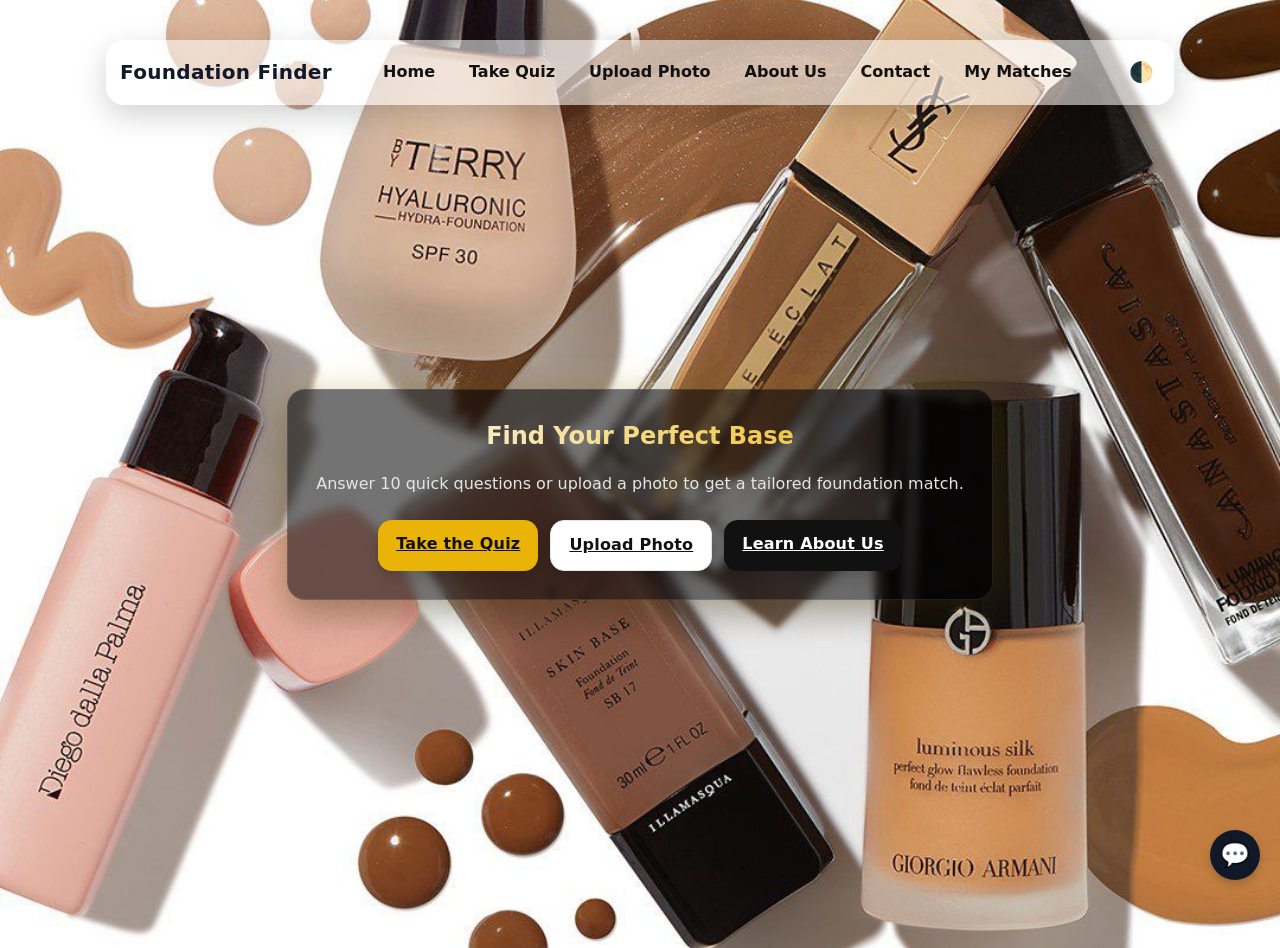
<file: frontend/index.html>
<!doctype html>
<html lang="en">
<head>
  <meta charset="utf-8" />
  <meta name="viewport" content="width=device-width,initial-scale=1" />
  <title>Foundation Finder • Home</title>
  <link rel="stylesheet" href="style.css" />
</head>
<body>
  <div class="wrapper">
    <nav class="nav">
      <div class="brand">Foundation Finder</div>
      <div class="nav-menu">
        <a href="index.html">Home</a>
        <a href="quiz.html">Take Quiz</a>
        <a href="upload.html">Upload Photo</a>
        <a href="about.html">About Us</a>
        <a href="contact.html">Contact</a>
        <a href="matches.html">My Matches</a>
      </div>
      <button id="theme-toggle" style="background:none; border:none; font-size:20px; cursor:pointer;" title="Toggle Theme">🌓</button>
    </nav>

    <section class="center">
      <div class="card fade-up hero-glow" style="text-align:center; max-width:760px">
        <h1 class="gradient-text">Find Your Perfect Base</h1>
        <p class="tagline">Answer 10 quick questions or upload a photo to get a tailored foundation match.</p>
        <div style="display:flex; gap:12px; justify-content:center; flex-wrap:wrap">
          <a class="btn accent" href="quiz.html">Take the Quiz</a>
          <a class="btn secondary" href="upload.html">Upload Photo</a>
          <a class="btn" href="about.html">Learn About Us</a>
        </div>
      </div>
    </section>

    <p class="footer">© 2025 Foundation Finder</p>
  </div>

  <div id="chat-widget" style="display: none; position: fixed; bottom: 80px; right: 20px; width: 300px; background: white; border-radius: 15px; box-shadow: 0 5px 20px rgba(0,0,0,0.2); overflow: hidden; z-index: 1000; border: 1px solid #e5e7eb;">
    <div style="background: var(--brand); color: white; padding: 15px; font-weight: bold; display: flex; justify-content: space-between;">
      <span>💄 Beauty Advisor</span>
      <button onclick="toggleChat()" style="background:none; border:none; color:white; cursor:pointer;">✕</button>
    </div>
    <div id="chat-messages" style="height: 250px; padding: 15px; overflow-y: auto; background: #f9fafb; display: flex; flex-direction: column; gap: 10px;">
      <div style="background: #e5e7eb; padding: 8px 12px; border-radius: 15px; align-self: flex-start; max-width: 80%;">
        Hello! Ask me anything about your foundation or makeup tips! ✨
      </div>
    </div>
    <div style="padding: 10px; border-top: 1px solid #eee; display: flex;">
      <input type="text" id="user-input" placeholder="Type your question..." style="flex: 1; padding: 8px; border: 1px solid #ddd; border-radius: 20px; outline: none;">
      <button onclick="sendMessage()" style="background: var(--accent); border: none; padding: 8px 15px; margin-left: 8px; border-radius: 20px; cursor: pointer;">➤</button>
    </div>
  </div>

  <div id="robot-icon" style="position: fixed; bottom: 75px; right: 20px; width: 60px; height: 60px; z-index: 1001; display: none; pointer-events: none;">
  <img src="robot-icon.jpg" alt="AI Robot" style="width: 100%; height: 100%; object-fit: contain;">
  </div>
  <button onclick="toggleChat()" style="position: fixed; bottom: 20px; right: 20px; background: var(--brand); color: white; width: 50px; height: 50px; border-radius: 50%; border: none; font-size: 24px; cursor: pointer; box-shadow: 0 4px 10px rgba(0,0,0,0.2); z-index: 1000;">
    💬
  </button>

  <script src="theme.js"></script>
  <script>
    // Chat & Robot Script
    const chatWidget = document.getElementById('chat-widget');
    const chatMessages = document.getElementById('chat-messages');
    const userInput = document.getElementById('user-input');
    const robotIcon = document.getElementById('robot-icon');

    function toggleChat() {
      const isChatHidden = chatWidget.style.display === 'none';
      chatWidget.style.display = isChatHidden ? 'block' : 'none';
      robotIcon.style.display = isChatHidden ? 'block' : 'none';
      
      if (isChatHidden) {
        robotIcon.classList.add('robot-float');
      } else {
        robotIcon.classList.remove('robot-float');
      }
    }

    function sendMessage() {
      const msg = userInput.value.trim();
      if (!msg) return;

      appendMessage(msg, 'user');
      userInput.value = '';

      const loadingId = 'loading-' + Date.now();
      appendMessage('Thinking... 🤔', 'bot', loadingId);

      setTimeout(() => {
        document.getElementById(loadingId).remove();
        let reply = "That's a great question! As an AI, I recommend checking our 'Take Quiz' page for personalized advice.";
        if (msg.toLowerCase().includes('hello')) reply = "Hi there! How can I help you with your makeup today?";
        if (msg.toLowerCase().includes('foundation')) reply = "Foundation is best applied starting from the center of your face and blending outwards!";
        appendMessage(reply, 'bot');
      }, 1000);
    }

    function appendMessage(text, sender, id = null) {
      const div = document.createElement('div');
      if (id) div.id = id;
      div.style.padding = '8px 12px';
      div.style.borderRadius = '15px';
      div.style.maxWidth = '80%';
      div.style.alignSelf = sender === 'user' ? 'flex-end' : 'flex-start';
      div.style.background = sender === 'user' ? 'var(--accent)' : '#e5e7eb';
      div.style.color = sender === 'user' ? '#000' : '#000';
      div.textContent = text;
      chatMessages.appendChild(div);
      chatMessages.scrollTop = chatMessages.scrollHeight;
    }

    // Allow "Enter" to send
    userInput.addEventListener('keypress', (e) => {
      if (e.key === 'Enter') sendMessage();
    });
  </script>
</body>
</html>
</file>
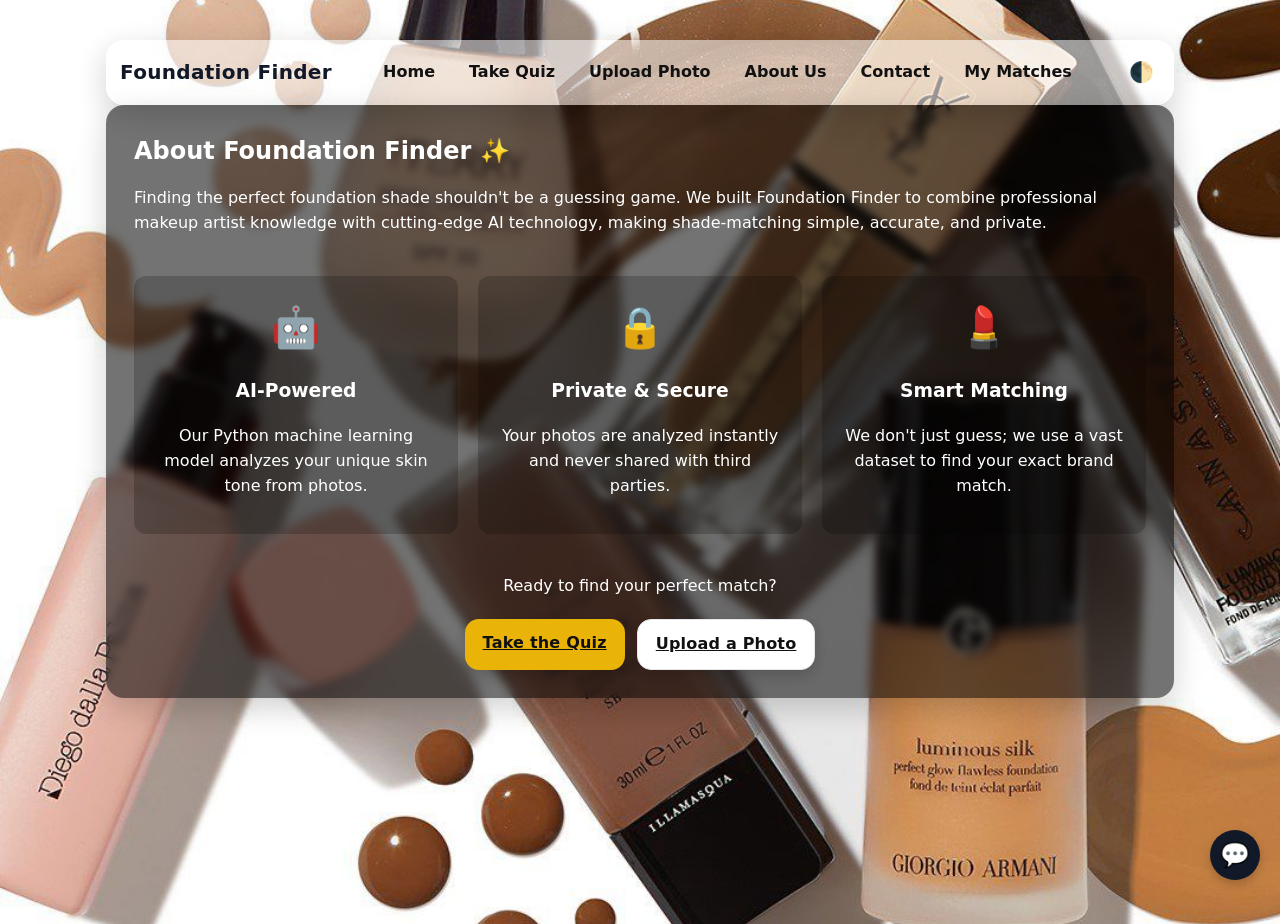
<file: frontend/about.html>
<!DOCTYPE html>
<html lang="en">
<head>
  <meta charset="UTF-8" />
  <meta name="viewport" content="width=device-width, initial-scale=1.0" />
  <title>Foundation Finder • About Us</title>
  <link rel="stylesheet" href="style.css" />
</head>
<body>
  <div class="wrapper">
    <nav class="nav">
      <div class="brand">Foundation Finder</div>
      <div class="nav-menu">
        <a href="index.html">Home</a>
        <a href="quiz.html">Take Quiz</a>
        <a href="upload.html">Upload Photo</a>
        <a href="about.html" class="active">About Us</a>
        <a href="contact.html">Contact</a>
        <a href="matches.html">My Matches</a>
      </div>
      <button id="theme-toggle" style="background:none; border:none; font-size:20px; cursor:pointer;">🌓</button>
    </nav>

    <section class="card">
      <h2>About Foundation Finder ✨</h2>
      <p>Finding the perfect foundation shade shouldn't be a guessing game. We built Foundation Finder to combine professional makeup artist knowledge with cutting-edge AI technology, making shade-matching simple, accurate, and private.</p>

      <div class="features-grid">
        <div class="feature-item">
          <span class="feature-icon">🤖</span>
          <h3>AI-Powered</h3>
          <p>Our Python machine learning model analyzes your unique skin tone from photos.</p>
        </div>
        <div class="feature-item">
          <span class="feature-icon">🔒</span>
          <h3>Private & Secure</h3>
          <p>Your photos are analyzed instantly and never shared with third parties.</p>
        </div>
        <div class="feature-item">
          <span class="feature-icon">💄</span>
          <h3>Smart Matching</h3>
          <p>We don't just guess; we use a vast dataset to find your exact brand match.</p>
        </div>
      </div>

      <div style="margin-top: 40px; text-align: center;">
        <p>Ready to find your perfect match?</p>
        <div style="display:flex; gap:12px; justify-content:center; margin-top:20px;">
           <a href="quiz.html" class="btn accent">Take the Quiz</a>
           <a href="upload.html" class="btn secondary">Upload a Photo</a>
        </div>
      </div>
    </section>
  </div>

  <div id="chat-widget" style="display: none; position: fixed; bottom: 80px; right: 20px; width: 300px; background: white; border-radius: 15px; box-shadow: 0 5px 20px rgba(0,0,0,0.2); overflow: hidden; z-index: 1000; border: 1px solid #e5e7eb;">
    <div style="background: var(--brand); color: white; padding: 15px; font-weight: bold; display: flex; justify-content: space-between;">
      <span>💄 Beauty Advisor</span>
      <button onclick="toggleChat()" style="background:none; border:none; color:white; cursor:pointer;">✕</button>
    </div>
    <div id="chat-messages" style="height: 250px; padding: 15px; overflow-y: auto; background: #f9fafb; display: flex; flex-direction: column; gap: 10px;">
      <div style="background: #e5e7eb; padding: 8px 12px; border-radius: 15px; align-self: flex-start; max-width: 80%;">
        Hello! Ask me anything about your foundation or makeup tips! ✨
      </div>
    </div>
    <div style="padding: 10px; border-top: 1px solid #eee; display: flex;">
      <input type="text" id="user-input" placeholder="Type your question..." style="flex: 1; padding: 8px; border: 1px solid #ddd; border-radius: 20px; outline: none;">
      <button onclick="sendMessage()" style="background: var(--accent); border: none; padding: 8px 15px; margin-left: 8px; border-radius: 20px; cursor: pointer;">➤</button>
    </div>
  </div>

  <button onclick="toggleChat()" style="position: fixed; bottom: 20px; right: 20px; background: var(--brand); color: white; width: 50px; height: 50px; border-radius: 50%; border: none; font-size: 24px; cursor: pointer; box-shadow: 0 4px 10px rgba(0,0,0,0.2); z-index: 1000;">
    💬
  </button>

  <script src="theme.js"></script>
  <script>
    // Chat Widget Script
    const chatWidget = document.getElementById('chat-widget');
    const chatMessages = document.getElementById('chat-messages');
    const userInput = document.getElementById('user-input');

    function toggleChat() {
      chatWidget.style.display = chatWidget.style.display === 'none' ? 'block' : 'none';
    }

    function sendMessage() {
      const msg = userInput.value.trim();
      if (!msg) return;
      appendMessage(msg, 'user');
      userInput.value = '';
      const loadingId = 'loading-' + Date.now();
      appendMessage('Thinking... 🤔', 'bot', loadingId);
      setTimeout(() => {
        document.getElementById(loadingId).remove();
        let reply = "That's a great question! As an AI, I recommend checking our 'Take Quiz' page for personalized advice.";
        if (msg.toLowerCase().includes('hello')) reply = "Hi there! How can I help you with your makeup today?";
        if (msg.toLowerCase().includes('foundation')) reply = "Foundation is best applied starting from the center of your face and blending outwards!";
        appendMessage(reply, 'bot');
      }, 1000);
    }

    function appendMessage(text, sender, id = null) {
      const div = document.createElement('div');
      if (id) div.id = id;
      div.style.padding = '8px 12px';
      div.style.borderRadius = '15px';
      div.style.maxWidth = '80%';
      div.style.alignSelf = sender === 'user' ? 'flex-end' : 'flex-start';
      div.style.background = sender === 'user' ? 'var(--accent)' : '#e5e7eb';
      div.style.color = sender === 'user' ? '#000' : '#000';
      div.textContent = text;
      chatMessages.appendChild(div);
      chatMessages.scrollTop = chatMessages.scrollHeight;
    }

    userInput.addEventListener('keypress', (e) => {
      if (e.key === 'Enter') sendMessage();
    });
  </script>
</body>
</html>
</file>
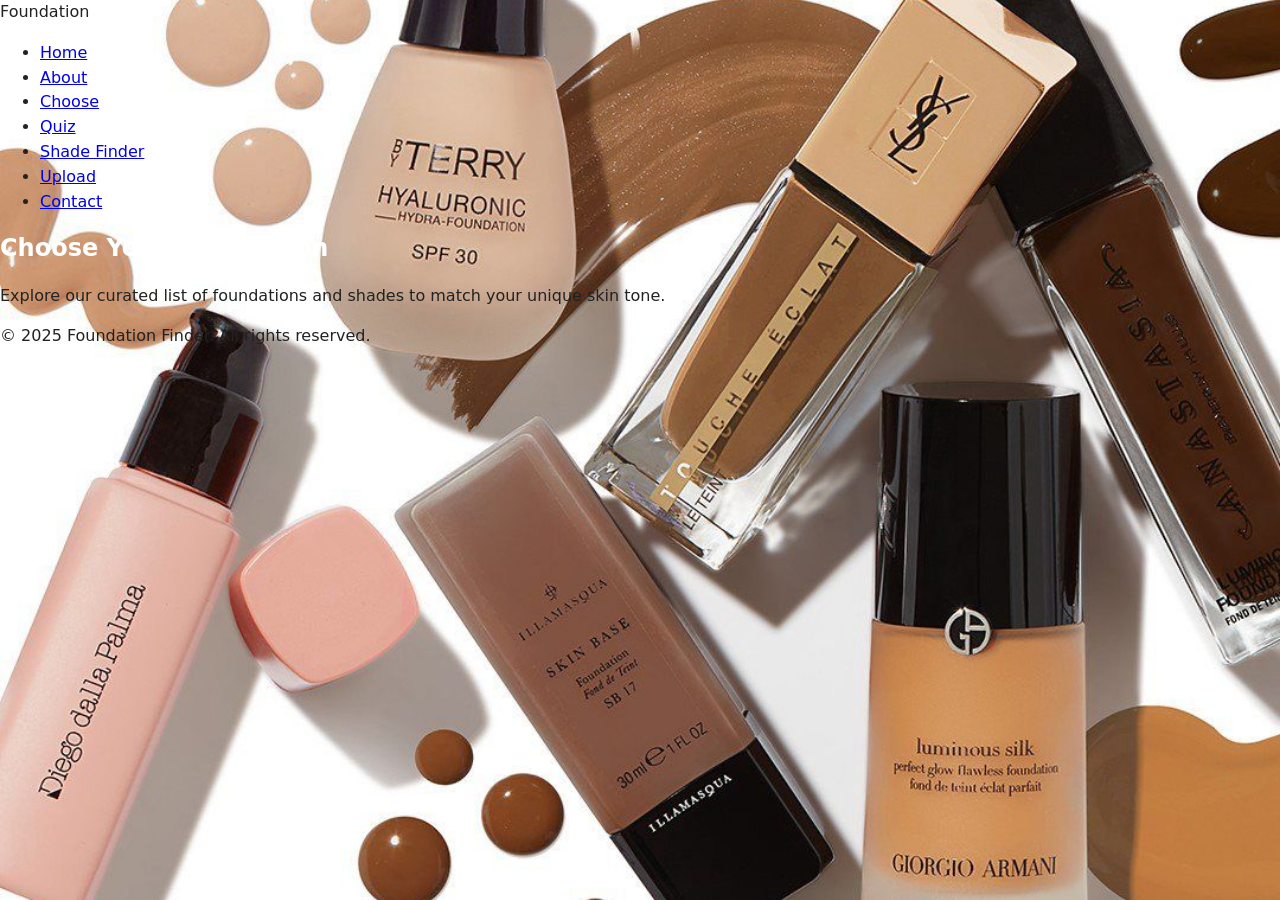
<file: frontend/choose.html>
<!DOCTYPE html>
<html lang="en">
<head>
  <meta charset="UTF-8">
  <meta name="viewport" content="width=device-width, initial-scale=1.0">
  <title>Choose - Foundation Website</title>
  <link rel="stylesheet" href="style.css">
</head>
<body>
  <nav>
    <div class="logo">Foundation</div>
    <ul>
      <li><a href="index.html">Home</a></li>
      <li><a href="about.html">About</a></li>
      <li><a href="choose.html" class="active">Choose</a></li>
      <li><a href="quiz.html">Quiz</a></li>
      <li><a href="shadefinder.html">Shade Finder</a></li>
      <li><a href="upload.html">Upload</a></li>
      <li><a href="contact.html">Contact</a></li>
    </ul>
  </nav>

  <section>
    <h2>Choose Your Foundation</h2>
    <p>
      Explore our curated list of foundations and shades to match your unique skin tone.
    </p>
  </section>

  <footer>
    <p>&copy; 2025 Foundation Finder. All rights reserved.</p>
  </footer>
</body>
</html>
</file>
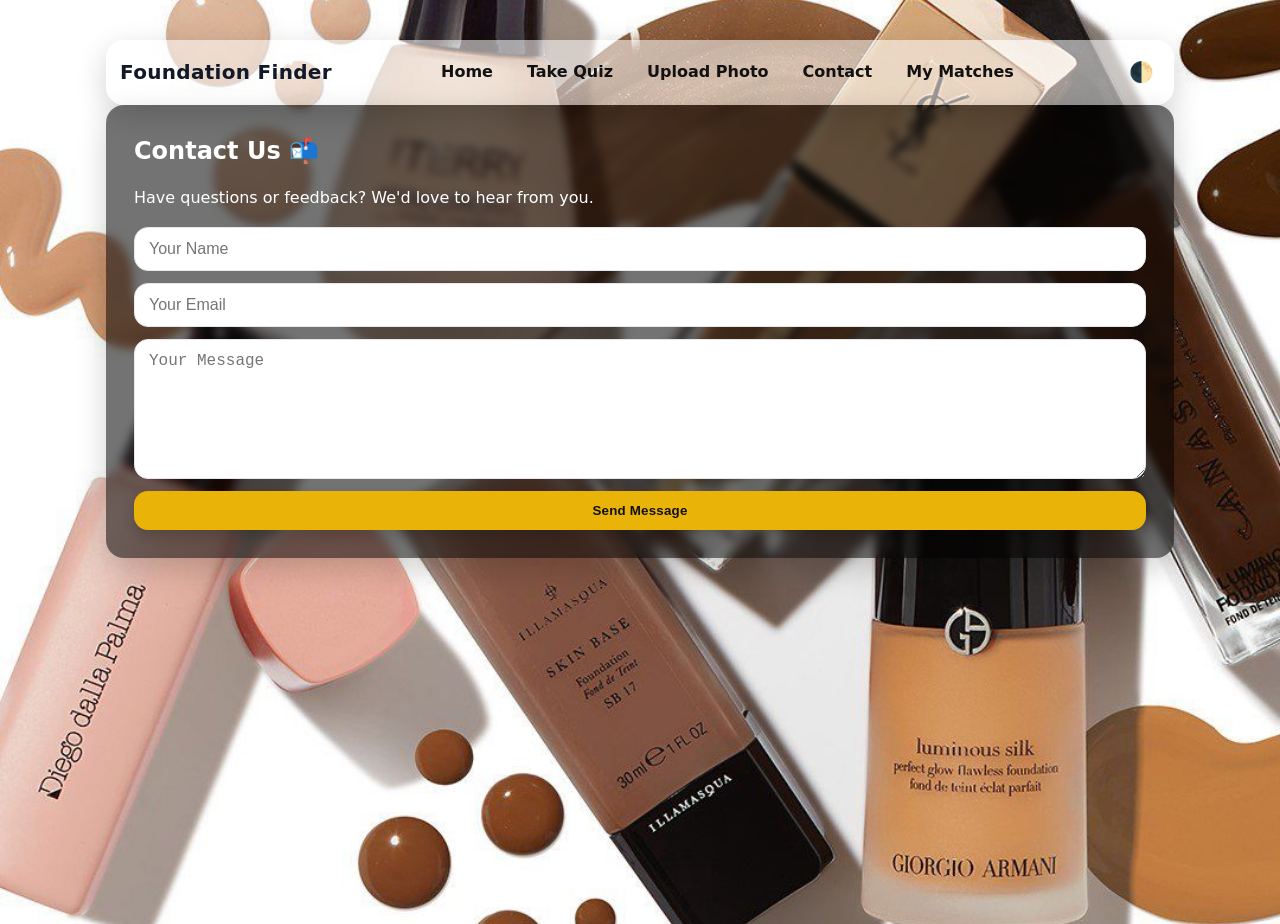
<file: frontend/contact.html>
<!DOCTYPE html>
<html lang="en">
<head>
  <meta charset="UTF-8" />
  <meta name="viewport" content="width=device-width, initial-scale=1.0" />
  <title>Foundation Finder • Contact</title>
  <link rel="stylesheet" href="style.css" />
</head>
<body>
  <div class="wrapper">
    <nav class="nav">
      <div class="brand">Foundation Finder</div>
      <div class="nav-menu">
        <a href="index.html">Home</a>
        <a href="quiz.html">Take Quiz</a>
        <a href="upload.html">Upload Photo</a>
        <a href="contact.html" class="active">Contact</a>
        <a href="matches.html">My Matches</a>
      </div>
      <button id="theme-toggle" style="background:none; border:none; font-size:20px; cursor:pointer;">🌓</button>
    </nav>

    <section class="card">
      <h2>Contact Us 📬</h2>
      <p>Have questions or feedback? We'd love to hear from you.</p>

      <form id="contactForm" class="form">
        <div class="row">
          <input type="text" id="name" class="input" placeholder="Your Name" required />
          <input type="email" id="email" class="input" placeholder="Your Email" required />
        </div>
        <textarea id="message" class="textarea" placeholder="Your Message" required></textarea>
        <button type="submit" class="btn accent">Send Message</button>
      </form>

      <div id="contact-result" class="result" style="display:none; margin-top: 20px;"></div>
    </section>
  </div>

  <script src="theme.js"></script>
  <script>
    const contactForm = document.getElementById('contactForm');
    const resultBox = document.getElementById('contact-result');

    contactForm.addEventListener('submit', async (e) => {
      e.preventDefault();

      const name = document.getElementById('name').value;
      const email = document.getElementById('email').value;
      const message = document.getElementById('message').value;

      resultBox.style.display = 'block';
      resultBox.innerHTML = '<em>Sending your message...</em>';
      resultBox.style.color = 'var(--ink)';

      try {
        const res = await fetch('http://localhost:5000/contact', {
          method: 'POST',
          headers: { 'Content-Type': 'application/json' },
          body: JSON.stringify({ name, email, message })
        });

        const data = await res.json();

        if (res.ok) {
          resultBox.innerHTML = '✅ Message sent successfully! We will get back to you soon.';
          resultBox.style.color = 'green';
          contactForm.reset(); // Clear the form
        } else {
          throw new Error(data.error || 'Failed to send');
        }
      } catch (err) {
        console.error(err);
        resultBox.innerHTML = '❌ Error sending message. Please ensure backend is running.';
        resultBox.style.color = 'red';
      }
    });
  </script>
</body>
</html>
</file>
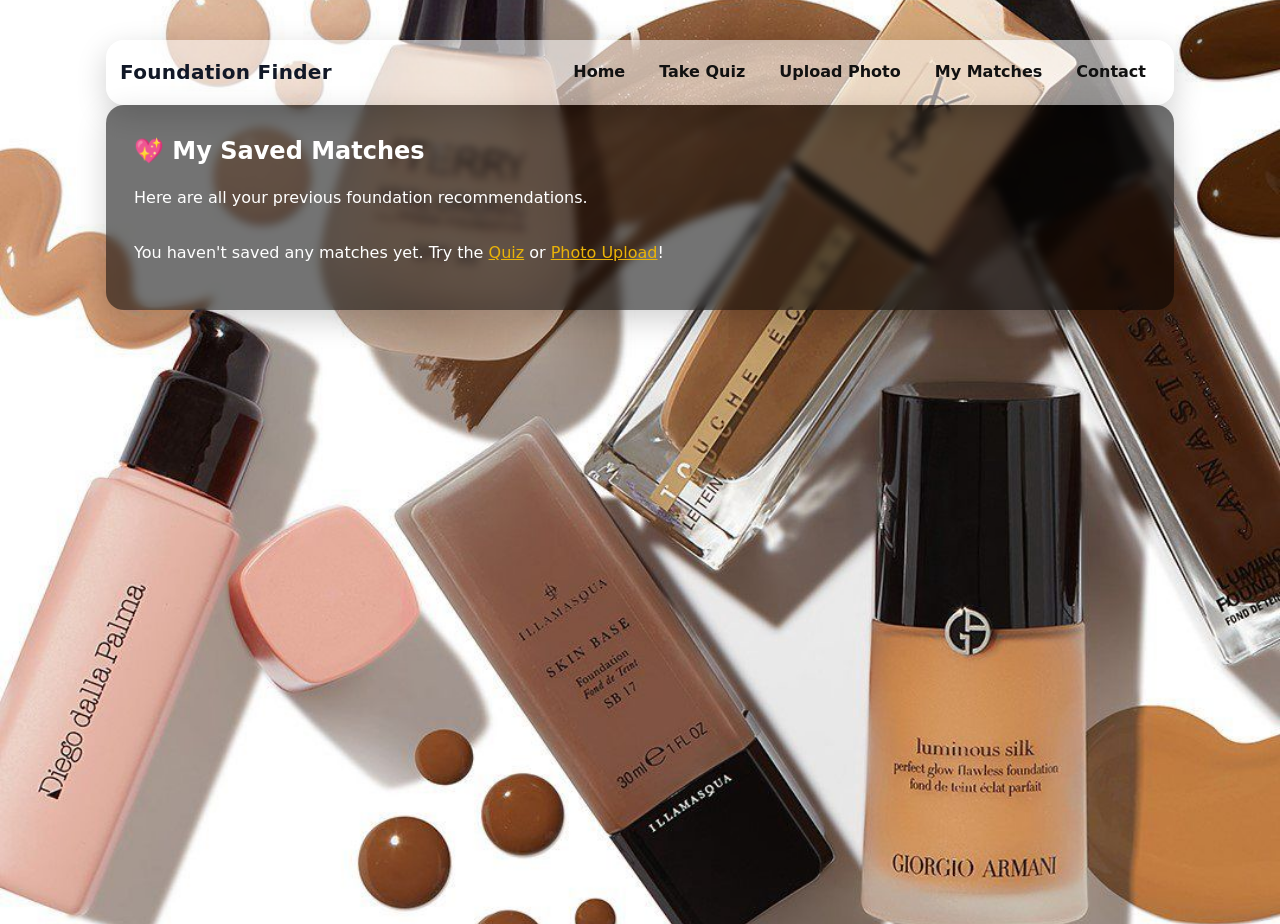
<file: frontend/matches.html>
<!DOCTYPE html>
<html lang="en">
<head>
  <meta charset="UTF-8" />
  <meta name="viewport" content="width=device-width, initial-scale=1.0" />
  <title>Foundation Finder • My Matches</title>
  <link rel="stylesheet" href="style.css" />
</head>
<body>
  <div class="wrapper">
    <nav class="nav">
      <div class="brand">Foundation Finder</div>
      <div class="nav-menu">
        <a href="index.html">Home</a>
        <a href="quiz.html">Take Quiz</a>
        <a href="upload.html">Upload Photo</a>
        <a href="matches.html" class="active">My Matches</a> <a href="contact.html">Contact</a>
      </div>
    </nav>

    <section class="card">
      <h2>💖 My Saved Matches</h2>
      <p>Here are all your previous foundation recommendations.</p>
      
      <div id="matches-container" style="margin-top: 30px;">
        <em>Loading your history...</em>
      </div>

      <button id="clearHistory" class="btn secondary" style="margin-top: 20px; display: none;">Clear History</button>
    </section>
  </div>

  <script>
    const container = document.getElementById('matches-container');
    const clearBtn = document.getElementById('clearHistory');

    function loadMatches() {
      // 1. Read from localStorage
      const savedMatches = JSON.parse(localStorage.getItem('foundationMatches')) || [];

      // 2. Handle empty state
      if (savedMatches.length === 0) {
        container.innerHTML = "<p>You haven't saved any matches yet. Try the <a href='quiz.html' style='color: var(--accent)'>Quiz</a> or <a href='upload.html' style='color: var(--accent)'>Photo Upload</a>!</p>";
        clearBtn.style.display = "none";
        return;
      }

      // 3. Render matches (newest first)
      clearBtn.style.display = "inline-block";
      container.innerHTML = savedMatches.slice().reverse().map((match, index) => {
        let content = "";

        // CHECK: Is this from the QUIZ? (It has 'skinTone' property)
        if (match.skinTone) {
           content = `
             <div class="match-item quiz-match">
               <span class="badge">🧩 Quiz Result</span>
               <h4>${match.coverage} Coverage / ${match.finish} Finish</h4>
               <ul>
                  <li><strong>Undertone:</strong> ${match.undertone}</li>
                  <li><strong>Top Pick:</strong> <a href="${match.links[0]}" target="_blank">View Product</a></li>
               </ul>
             </div>
           `;
        } 
        // CHECK: Is this from UPLOAD? (It has 'predicted_shade' property)
        else if (match.predicted_shade) {
           const info = match.shade_info || {};
           const hex = info.hex || info.hex_values || "#ccc";
           content = `
             <div class="match-item upload-match">
               <span class="badge">📸 Photo Result</span>
               <h4>${info.Brand || 'Unknown'} - ${match.predicted_shade}</h4>
               <div style="display: flex; align-items: center; gap: 10px; margin: 10px 0;">
                  Match Color: 
                  <div style="width: 40px; height: 20px; background-color: ${hex}; border-radius: 4px; border: 1px solid #555;"></div>
               </div>
               <a href="${info.url || '#'}" target="_blank" style="color: var(--accent)">View Product →</a>
             </div>
           `;
        }

        return content;
      }).join('<hr style="margin: 20px 0; opacity: 0.3;">');
    }

    // Initial Load
    loadMatches();

    // Clear History Handler
    clearBtn.addEventListener('click', () => {
      if (confirm("Are you sure you want to delete all saved matches?")) {
        localStorage.removeItem('foundationMatches');
        loadMatches();
      }
    });
  </script>
</body>
</html>
</file>
<file: frontend/style.css>
/* ---------- Base ---------- */
:root{
  --brand:#111827;           /* deep gray for headings */
  --accent:#eab308;          /* warm golden accent */
  --ink:#222;                /* body text */
  --muted:#6b7280;
  --card: rgba(255, 255, 255, 0.642);
  --glass: rgba(255, 255, 255, 0.553);
  --radius: 18px;
  --shadow: 0 10px 30px rgba(0,0,0,.18);
}

*{box-sizing:border-box}
html,body{height:100%}
body{
  margin:0;
  font-family: ui-sans-serif, system-ui, -apple-system, Segoe UI, Roboto, Inter, "Helvetica Neue", Arial, "Noto Sans", "Apple Color Emoji","Segoe UI Emoji";
  color: var(--ink);
  line-height:1.55;
  background: #000 url('background.png') center/cover fixed no-repeat;
  position: relative;
}

/* 🔥 Removed dark overlay to keep background bright */
body::before{
  content:none;
}

/* ---------- Layout ---------- */
.wrapper{
  max-width: 1100px;
  margin: 24px auto;
  padding: 16px;
}
.card{
  background: rgba(0,0,0,0.55);   /* dark overlay only for content */
  color: #fff;
  box-shadow: var(--shadow);
  border-radius: var(--radius);
  padding: 28px;
  backdrop-filter: blur(4px);
}

/* ---------- Navbar ---------- */
.nav{
  display:flex; align-items:center; justify-content:space-between;
  gap:16px;
  background: var(--glass);
  border-radius: var(--radius);
  padding: 10px 14px;
  box-shadow: var(--shadow);
}
.brand{
  font-weight:800; letter-spacing:.3px;
  color: var(--brand);
  font-size: 20px;
}
.nav a{
  text-decoration:none; color:#111; font-weight:600;
  padding:10px 14px; border-radius:12px;
  transition:.18s ease;
}
.nav a:hover{ background: rgba(0,0,0,.06); }
.nav-menu{ display:flex; gap:6px; flex-wrap:wrap; }

/* ---------- Hero & Buttons ---------- */
.center{
  display:grid; place-items:center;
  min-height: calc(100vh - 120px);
}
.hero{
  background: rgba(0,0,0,0.55);  /* dark behind hero text */
  color: #fff;
  padding: 30px;
  border-radius: var(--radius);
}
h1,h2{ color: #fff; margin:0 0 10px }
.tagline{ color: #e5e5e5; margin-bottom:24px }

.btn{
  appearance:none; border:0; cursor:pointer;
  background: #111; color:#fff;
  padding: 12px 18px; border-radius: 14px;
  font-weight:700; letter-spacing:.2px;
  transition: transform .12s ease, box-shadow .12s ease, background .2s ease;
  box-shadow: 0 6px 16px rgba(0,0,0,.18);
}
.btn:hover{ transform: translateY(-1px); }
.btn.secondary{ background:#fff; color:#111; border:1px solid #e5e7eb }
.btn.accent{ background: var(--accent); color:#111 }

/* ---------- Quiz ---------- */
.q{
  margin: 22px 0;
}
.q-title{
  font-weight:800; margin-bottom:10px; color:#fff;
}
.options{
  display:flex; gap:10px; flex-wrap:wrap;
}
.option{
  position:relative;
}
.option input{
  position:absolute; inset:0; opacity:0; pointer-events:none;
}
.option label{
  display:inline-block; background:#fff; border:1.5px solid #e5e7eb;
  padding:10px 14px; border-radius: 14px; font-weight:700; cursor:pointer;
  transition:.18s ease;
  color:#111;
}
.option input:checked + label{
  border-color: var(--accent); box-shadow: 0 0 0 4px rgba(234,179,8,.25);
}
.helper{ color: #ddd; font-size: 13px; margin-top:4px }

.result{
  margin-top:18px; padding:18px; border-radius:16px;
  background: #fff; border:1.5px dashed #d1d5db;
  color:#111;
}

/* ---------- Forms (Upload / Contact) ---------- */
.form{
  display:grid; gap:12px;
}
.input, .textarea{
  width:100%; padding:12px 14px; border-radius:14px;
  border:1.5px solid #e5e7eb; background:#fff; font-size:16px;
}
.textarea{ min-height:140px; resize:vertical }
.form .row{ display:flex; gap:12px; flex-wrap:wrap }
.badge{ display:inline-flex; align-items:center; gap:8px; font-weight:700;
  padding:8px 12px; border-radius: 999px; background:#fff; border:1px solid #e5e7eb }

/* ---------- Footer ---------- */
.footer{
  text-align:center; color:#0d0d0d04; font-size:14px; margin: 18px 0 8px;
}

/* ---------- Loading Spinner ---------- */
.spinner {
  width: 50px;
  height: 50px;
  border: 5px solid rgba(255, 255, 255, 0.2);
  border-left-color: var(--accent);
  border-radius: 50%;
  animation: spin 1s linear infinite;
  margin: 20px auto 15px;
}

@keyframes spin {
  to { transform: rotate(360deg); }
}

.loading-text {
  text-align: center;
  color: #666;
  font-weight: 500;
  animation: pulse 1.5s ease-in-out infinite;
}

@keyframes pulse {
  0%, 100% { opacity: 0.6; }
  50% { opacity: 1; }
}

/* ---------- Light Mode Overrides ---------- */
body.light-mode {
  background: #f9fafb; /* Solid light gray background, no image */
  color: #111827;
}

body.light-mode .nav,
body.light-mode .card,
body.light-mode .hero {
  background: rgba(255, 255, 255, 0.85);
  color: #111827;
  border: 1px solid #e5e7eb;
  box-shadow: 0 4px 12px rgba(0,0,0,0.05);
}

body.light-mode h1,
body.light-mode h2,
body.light-mode .q-title {
  color: #111827;
}

body.light-mode .tagline,
body.light-mode .helper {
  color: #6b7280;
}

body.light-mode .nav a:hover {
  background: rgba(0,0,0,0.05);
}

/* ⬇️⬇️⬇️ NEW CODE ADDED HERE ⬇️⬇️⬇️ */

/* ---------- About Page Features ---------- */
.features-grid {
  display: flex;
  gap: 20px;
  margin-top: 40px;
  flex-wrap: wrap;
}
.feature-item {
  flex: 1;
  min-width: 200px;
  background: rgba(0,0,0,0.2);
  padding: 20px;
  border-radius: 12px;
  text-align: center;
}
body.light-mode .feature-item {
  background: rgba(255,255,255,0.5);
  border: 1px solid #e5e7eb;
}
.feature-icon {
  font-size: 40px;
  margin-bottom: 10px;
  display: block;
}
/* ---------- Robot Animation ---------- */
@keyframes float {
  0% { transform: translateY(0px); }
  50% { transform: translateY(-8px); }
  100% { transform: translateY(0px); }
}

.robot-float {
  animation: float 2s ease-in-out infinite;
}
/* ---------- ✨ New Beauty Upgrades ✨ ---------- */

/* 1. Gold Gradient Text Effect */
.gradient-text {
  background: linear-gradient(to right, #fff, var(--accent), #fff);
  background-size: 200% auto;
  -webkit-background-clip: text;
  -webkit-text-fill-color: transparent;
  animation: shimmer 3s linear infinite;
}

@keyframes shimmer {
  to { background-position: 200% center; }
}

/* 2. Entrance Float Animation */
.fade-up {
  animation: fadeUp 1s ease-out forwards;
  opacity: 0;
  transform: translateY(30px);
}

@keyframes fadeUp {
  to { opacity: 1; transform: translateY(0); }
}

/* 3. Premium Card Glow */
.hero-glow {
  box-shadow: 0 15px 35px rgba(0,0,0,0.3), 0 0 40px rgba(234, 179, 8, 0.2); /* Accent color glow */
  border: 1px solid rgba(255, 255, 255, 0.1);
}
/* ---------- ✨ Professional Auth Upgrades ✨ ---------- */
.input-group {
  position: relative;
  margin-bottom: 15px;
}
.input-group i {
  position: absolute;
  left: 15px;
  top: 50%;
  transform: translateY(-50%);
  color: var(--muted);
  font-size: 14px;
}
.input-group .input {
  padding-left: 40px; /* Make room for the icon */
  transition: all 0.3s ease;
  border: 1px solid #e5e7eb;
}
.input-group .input:focus {
  border-color: var(--accent);
  box-shadow: 0 0 0 4px rgba(234, 179, 8, 0.1); /* Subtle gold glow */
}

/* Social Login Buttons */
.social-login {
  margin-top: 25px;
  text-align: center;
}
.divider {
  display: flex;
  align-items: center;
  color: var(--muted);
  margin: 20px 0;
  font-size: 13px;
}
.divider::before, .divider::after {
  content: "";
  flex: 1;
  height: 1px;
  background: #e5e7eb;
  margin: 0 10px;
}
.btn-google {
  background: #fff;
  color: #333;
  border: 1px solid #ddd;
  display: flex;
  align-items: center;
  justify-content: center;
  gap: 10px;
  width: 100%;
  font-weight: 600;
}
.btn-google:hover { background: #f9fafb; }

/* Extra Links */
.auth-links {
  display: flex;
  justify-content: space-between;
  font-size: 13px;
  margin-top: 15px;
  color: var(--muted);
}
.auth-links a { color: var(--muted); text-decoration: none; }
.auth-links a:hover { text-decoration: underline; }
/* ---------- Testimonials Section ---------- */
.testimonials-section {
  margin-top: 50px;
  text-align: center;
}
.testimonials-section h3 {
  color: #fff;
  margin-bottom: 30px;
  font-size: 1.5rem;
}
body.light-mode .testimonials-section h3 { color: var(--brand); }

.testimonial-grid {
  display: grid;
  grid-template-columns: repeat(auto-fit, minmax(250px, 1fr));
  gap: 20px;
}

.testimonial-card {
  background: rgba(255, 255, 255, 0.05);
  border: 1px solid rgba(255, 255, 255, 0.1);
  padding: 20px;
  border-radius: 16px;
  text-align: left;
  backdrop-filter: blur(5px);
  transition: transform 0.3s ease;
}
body.light-mode .testimonial-card {
  background: rgba(255, 255, 255, 0.6);
  border-color: #e5e7eb;
  box-shadow: 0 4px 15px rgba(0,0,0,0.05);
}
.testimonial-card:hover {
  transform: translateY(-5px);
  border-color: var(--accent);
}

.stars { color: #eab308; margin-bottom: 10px; font-size: 14px; }
.testimonial-text {
  font-size: 15px;
  line-height: 1.5;
  margin-bottom: 15px;
  font-style: italic;
  color: #e5e7eb;
}
body.light-mode .testimonial-text { color: var(--ink); }

.user-info {
  display: flex;
  align-items: center;
  gap: 10px;
  font-weight: bold;
  font-size: 14px;
}
.user-avatar {
  width: 30px;
  height: 30px;
  background: var(--accent);
  border-radius: 50%;
  display: flex;
  align-items: center;
  justify-content: center;
  color: #111;
  font-size: 12px;
}
</file>
